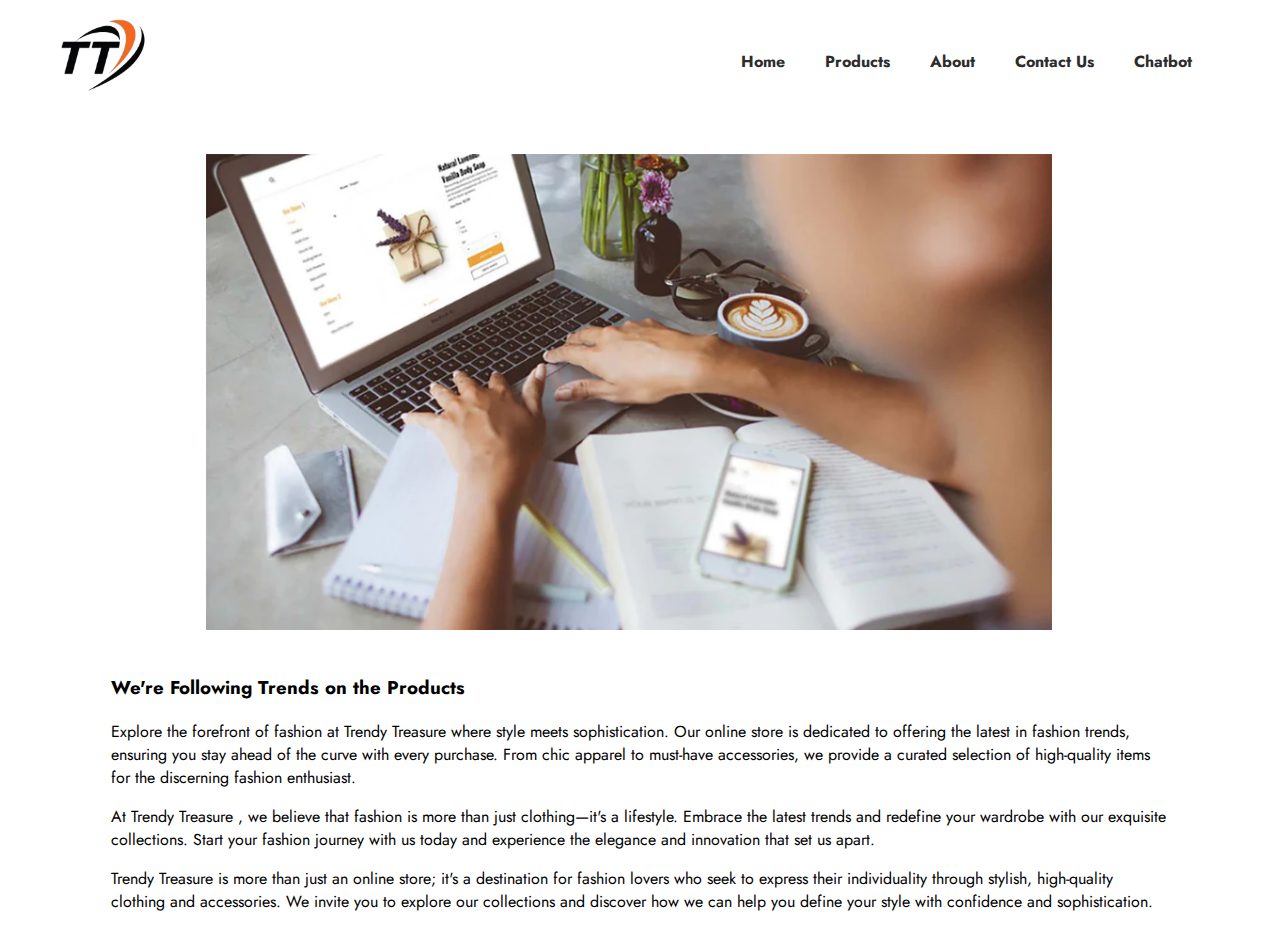
<file: about.html>
<!DOCTYPE html>
    <html lang="en">
    <head>
        <meta charset="UTF-8">
        <meta name="viewport" content="width=device-width, initial-scale=1.0">
        <title>About</title>
        <meta charset="UTF-8">
        <meta http-equiv="X-UA-Compatible" content="IE=edge">
        <meta name="viewport" content="width=device-width, initial-scale=1.0">
        <link rel="stylesheet" href="style.css">
        <title>About</title>
        
        <link rel="preconnect" href="https://fonts.googleapis.com">
        <link rel="preconnect" href="https://fonts.gstatic.com" crossorigin>
        <link href="https://fonts.googleapis.com/css2?family=Jost:ital,wght@0,100..900;1,100..900&display=swap" rel="stylesheet">
        <link rel="stylesheet" href="https://cdnjs.cloudflare.com/ajax/libs/font-awesome/6.2.1/css/all.min.css" integrity="sha512-MV7K8+y+gLIBoVD59lQIYicR65iaqukzvf/nwasF0nqhPay5w/9lJmVM2hMDcnK1OnMGCdVK+iQrJ7lzPJQd1w==" crossorigin="anonymous" referrerpolicy="no-referrer" />
        <link rel="stylesheet"
        href="https://unpkg.com/boxicons@latest/css/boxicons.min.css">
    </head>
    <body>
    
    
        <header class="head nav-bar">
            <div class="icon-bar" style="position: relative; left: 30px;">
                <a href="#" class="logo"><img src="logo.jpg" alt=""></a>
            </div>

            <div class="nav-menu" style="position: relative; right: 60px;">
                <ul class="navmenu">
                    <li><a href="index.html">Home</a></li>
                    <li><a href="product.html" target="_blank">Products</a></li>
                    <li><a href="about.html">About</a></li>
                    <li><a href="contact.html">Contact Us</a></li>
                    <li><a href="chatbot.html" target="_blank">Chatbot</a></li> 
                </ul>
            </div>
        </header>
        <div class="third-section" style="padding: 10px 40px;">
            <div class="third-left">
                <div class="text">
                    <img src="about.png" alt="img" style=" width: 80%; margin: 20px 95px;">
                    <h3>We're Following Trends on the Products</h3>
                    <p>Explore the forefront of fashion at Trendy Treasure where style meets sophistication. Our online store is dedicated to offering the latest in fashion trends, ensuring you stay ahead of the curve with every purchase. From chic apparel to must-have accessories, we provide a curated selection of high-quality items for the discerning fashion enthusiast.</p>
                   <p> At Trendy Treasure , we believe that fashion is more than just clothing—it's a lifestyle. Embrace the latest trends and redefine your wardrobe with our exquisite collections. Start your fashion journey with us today and experience the elegance and innovation that set us apart.</p>
                   <p>Trendy Treasure is more than just an online store; it's a destination for fashion lovers who seek to express their individuality through stylish, high-quality clothing and accessories. We invite you to explore our collections and discover how we can help you define your style with confidence and sophistication.</p>
                   
                </div>
            </div>
        </div>
    </body>
    </html>
</file>
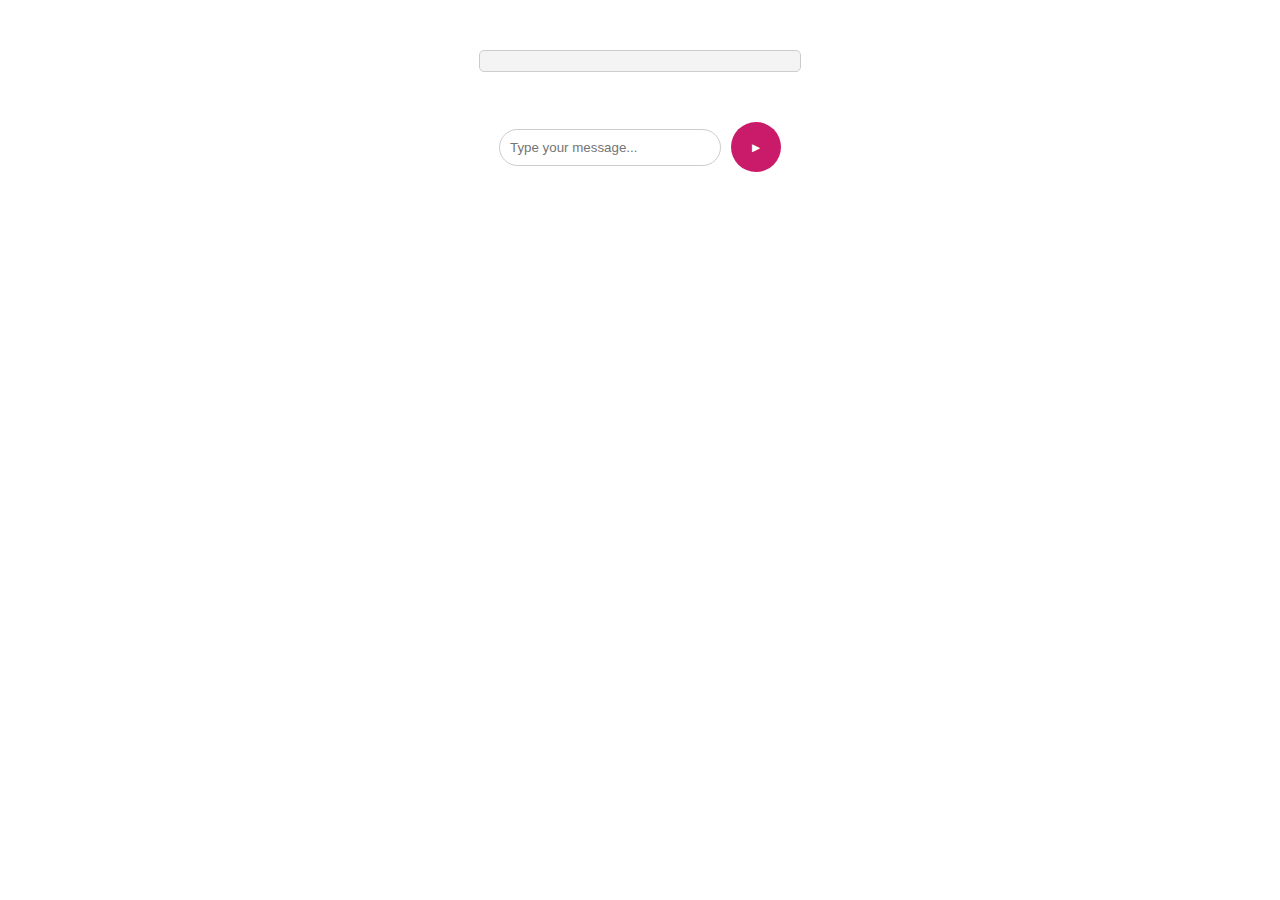
<file: chatbot.html>
<!DOCTYPE html>
<html lang="en">
<head>
    <meta charset="UTF-8">
    <meta name="viewport" content="width=device-width, initial-scale=1.0">
    <title>Chatbox</title>
    <style>
        body {
            font-family: Arial, sans-serif;
            margin: 0;
            padding: 0;
        }

        .chat-box {
            width: 300px;
            background-color: #f4f4f4;
            border: 1px solid #ccc;
            border-radius: 5px;
            margin: 50px auto; /* Center horizontally */
            padding: 10px;
            overflow-y: auto;
        }

        .message-container {
            display: flex;
            flex-direction: column;
            align-items: flex-end; /* Align messages to the end of the container */
            margin-bottom: 10px; /* Add some space between messages */
        }

        .user-message {
            background-color: #c7f4ff;
            align-self: flex-end; /* Align user messages to the end of the container */
            border-radius: 5px;
            padding: 5px 10px;
            margin: 5px 0;
        }

        .chatbot-message {
            background-color: #e1ffc7;
            align-self: flex-start; /* Align chatbot messages to the start of the container */
            border-radius: 5px;
            padding: 5px 10px;
            margin: 5px 0;
        }

        .typing-indicator {
            color: #ccc;
            font-style: italic;
            align-self: flex-start; /* Align typing animation to the right */
        }

        .input-container {
            display: flex;
            align-items: center;
            justify-content: center;
            margin-top: 20px; /* Reduced margin-top */
            text-align: center; /* Added to center the text within the input field */
        }

        .input-field {
            width: 200px;
            padding: 10px;
            border: 1px solid #ccc;
            border-radius: 30px;
            margin-right: 10px; /* Reduced the margin for better alignment */
        }

        .send-button {
            width: 50px;
            height: 50px;
            background-color: #ca1b6a;
            color: white;
            border: none;
            border-radius: 50%; /* Make the button round */
            cursor: pointer;
        }
    </style>
</head>
<body>
    <div class="chat-box" id="chatBox">
        <!-- Messages will be displayed here -->
    </div>
    <div class="input-container">
        <input type="text" id="messageInput" class="input-field" placeholder="Type your message...">
        <button onclick="sendMessage()" class="send-button">&#9658;</button>
    </div>

    <script>
        function sendMessage() {
            var messageInput = document.getElementById("messageInput");
            var messageText = messageInput.value.trim();

            if (messageText !== "") {
                var chatBox = document.getElementById("chatBox");
                var messageContainer = document.createElement("div");
                messageContainer.classList.add("message-container");

                var userMessage = document.createElement("div");
                userMessage.classList.add("message", "user-message");
                userMessage.textContent = messageText;

                var typingIndicator = document.createElement("div");
                typingIndicator.classList.add("message", "typing-indicator");
                typingIndicator.textContent = "Typing...";

                messageContainer.appendChild(userMessage);
                messageContainer.appendChild(typingIndicator);
                chatBox.appendChild(messageContainer);

                // Simulate typing delay before showing the actual response
                setTimeout(function() {
                    // Remove typing indicator
                    messageContainer.removeChild(typingIndicator);

                    var chatbotMessage = document.createElement("div");
                    chatbotMessage.classList.add("message", "chatbot-message");
                    // Replace this with your actual chatbot response
                    chatbotMessage.textContent = "This is a sample response from the chatbot.";

                    messageContainer.appendChild(chatbotMessage);

                    // Scroll to the bottom of the chat box
                    chatBox.scrollTop = chatBox.scrollHeight;
                }, 1500);

                // Clear the input field after sending the message
                messageInput.value = "";
            }
        }

        // Pressing enter key will also trigger sending the message
        document.getElementById("messageInput").addEventListener("keyup", function(event) {
            if (event.key === "Enter") {
                event.preventDefault();
                sendMessage();
            }
        });
    </script>
</body>
</html>
</file>
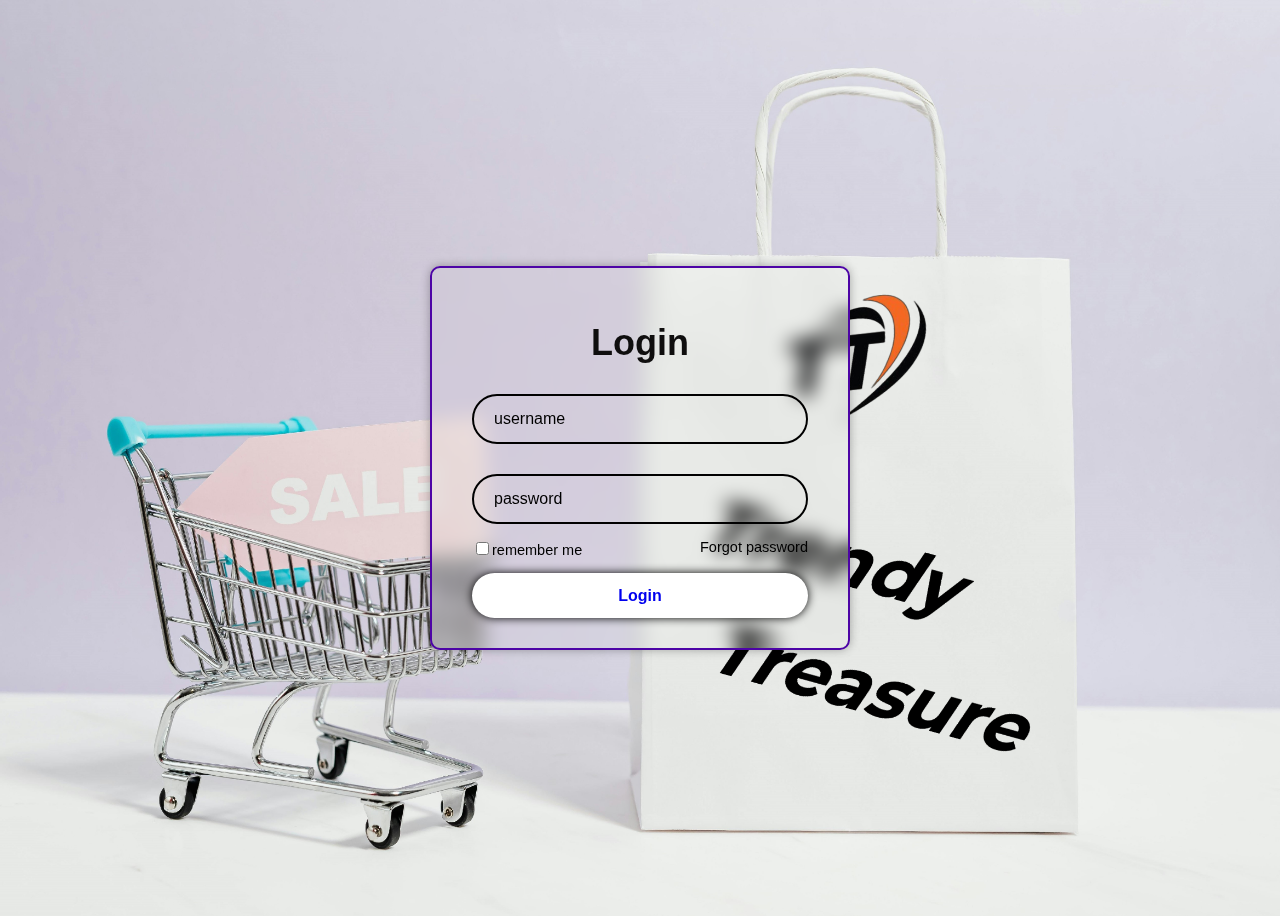
<file: login.html>
<!DOCTYPE html>
<html lang="en" class="html-01">
<head>
    <meta charset="UTF-8">
    <meta name="viewport" content="width=device-width, initial-scale=1.0">
    <title>Login</title>
    <link rel="stylesheet" href="style.css">
</head>
<body class="login-body">
    <div class="main-container">
      <form action="">
        <h1 class="login-tag"> Login</h1>
        <div class="input-box">
          <input type="text" placeholder="username"required>
          <i class='bx bxs-user-pin'></i>
        </div>

        <div class="input-box">
          <input type="password" placeholder="password"required>
          <i class='bx bxs-lock'></i>
        </div>

        <div class="forgot">
         <label>
            <input type="checkbox">remember me
          </label>
          <a href="#">Forgot password</a>
          
          
        </form>
        </div>

        <button class="button"><a href="index.html" >Login</a></button>


        
</body>
</html>
</file>
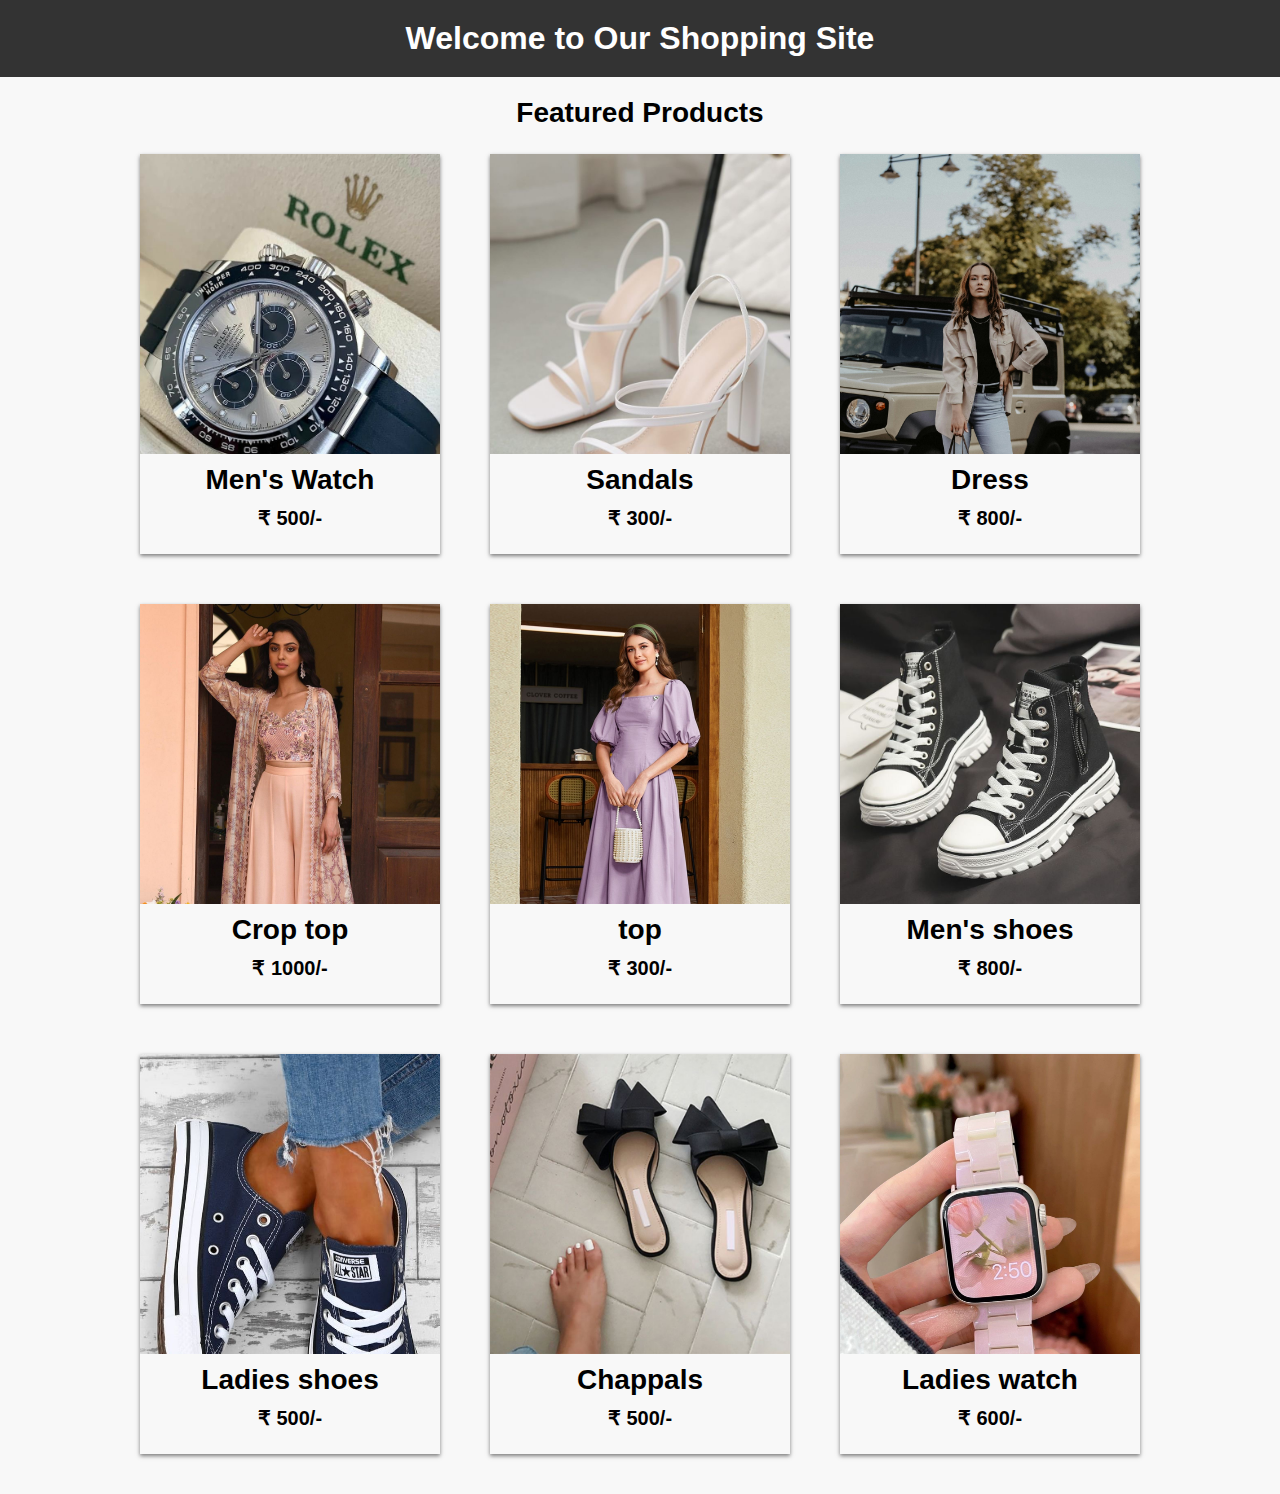
<file: product.html>
<!DOCTYPE html>
<html lang="en">

<head>
    <meta charset="UTF-8">
    <meta name="viewport" content="width=device-width, initial-scale=1.0">
    <title>Products</title>
    <style>
        /* Reset default margin and padding */
        * {
            margin: 0;
            padding: 0;
            box-sizing: border-box;
        }

        body {
            font-family: Arial, sans-serif;
            background-color: #f8f8f8;
        }

        .navbar-section {
            width: 85%;
            height: 80px;

        }

        header {
            background-color: #333;
            color: #fff;
            padding: 20px;
            text-align: center;
        }

        header nav ul {
            list-style-type: none;
        }

        header nav ul li {
            display: inline;
            margin-right: 20px;
        }

        header nav ul li a {
            color: #fff;
            text-decoration: none;
        }

        main {
            max-width: 1200px;
            margin: 20px auto;
            padding: 0 20px;
        }

        section {
            margin-bottom: 40px;
        }

        #featured-products .product {
            background-color: #fff;
            border-radius: none;
            padding: none;
            box-shadow: none;
        }





        #featured-products .product img {
            max-width: 10%;
            height: 10%;
            margin-bottom: none;
        }

        .row {
            position: relative;
            transition: all .40s;
        }

        .row .product {
            width: 100%;
            height: 70%;
            transition: all .40s;
        }

        .container {
            overflow: auto;
        }

        #featured-products .product h3 {
            margin-bottom: none;
        }

        #featured-products .product p {
            margin-bottom: none;
        }

        button {
            background-color: #333;
            color: #fff;
            padding: 10px 20px;
            border: none;
            border-radius: 5px;
            cursor: pointer;
            transition: background-color 0.3s;
        }

        button:hover {
            background-color: #555;
        }

        footer {
            background-color: #333;
            color: #fff;
            text-align: center;
            padding: 20px;
            position: fixed;
            bottom: 0;
            left: 0;
            width: 100%;
        }

        #featured-products h2 {
            text-align: center;
            font-size: 28px;
        }

        .itemsContainer {
            display: flex;
            flex-direction: row;
            gap: 50px;
            margin-top: 25px;
            justify-content: center;
            flex-wrap: wrap;
        }

        .itemsContainer .productItem {
            width: 300px;
            height: 400px;
            background-color: #f8f8f8;
            box-shadow: 0px 2px 4px rgba(0, 0, 0, 0.5);
            transition-duration: 0.2s;
        }

        .itemsContainer .productItem:hover{
            transform: translateY(-15px);
        }

        .productImage {
            width: 100%;
            height: 300px;
            overflow: hidden;
            object-fit: cover;
        }

        .productImage img {
            width: 100%;
        }

        .productDescription {
            width: 100%;
        }

        .productDescription h2 {
            width: 100%;
            text-align: center;
            padding: 10px;
        }
        .productDescription p{
            font-weight: bold;
            text-align: center;
            font-size: 20px;
        }
    </style>
</head>

<body>
    <header>
        <h1>Welcome to Our Shopping Site</h1>

    </header>

    <main>
        <section id="featured-products">
            <h2>Featured Products</h2>
            <div class="itemsContainer">
                <div class="productItem">
                    <div class="productImage">
                        <img src="p1.jpg" alt="">
                    </div>
                    <div class="productDescription">
                        <h2>Men's Watch</h2>
                        <p>&#8377 500/-</p>
                    </div>
                </div>

                <div class="productItem">
                    <div class="productImage">
                        <img src="p2.jpg" alt="">
                    </div>
                    <div class="productDescription">
                        <h2>Sandals</h2>
                        <p>&#8377 300/-</p>
                    </div>
                </div>

                <div class="productItem">
                    <div class="productImage">
                        <img src="p3.jpg" alt="">
                    </div>
                    <div class="productDescription">
                        <h2>Dress</h2>
                        <p>&#8377 800/-</p>
                    </div>
                </div>

                <div class="productItem">
                    <div class="productImage">
                        <img src="p4.jpg" alt="">
                    </div>
                    <div class="productDescription">
                        <h2>Crop top</h2>
                        <p>&#8377 1000/-</p>
                    </div>
                </div>

                <div class="productItem">
                    <div class="productImage">
                        <img src="p5.jpg" alt="">
                    </div>
                    <div class="productDescription">
                        <h2>top</h2>
                        <p>&#8377 300/-</p>
                    </div>
                </div>

                <div class="productItem">
                    <div class="productImage">
                        <img src="p6.jpg" alt="">
                    </div>
                    <div class="productDescription">
                        <h2>Men's shoes</h2>
                        <p>&#8377 800/-</p>
                    </div>
                </div>

                <div class="productItem">
                    <div class="productImage">
                        <img src="p7.jpg" alt="">
                    </div>
                    <div class="productDescription">
                        <h2>Ladies shoes</h2>
                        <p>&#8377 500/-</p>
                    </div>
                </div>

                <div class="productItem">
                    <div class="productImage">
                        <img src="p8.jpg" alt="">
                    </div>
                    <div class="productDescription">
                        <h2>Chappals</h2>
                        <p>&#8377 500/-</p>
                    </div>
                </div>

                <div class="productItem">
                    <div class="productImage">
                        <img src="p9.jpg" alt="">
                    </div>
                    <div class="productDescription">
                        <h2>Ladies watch</h2>
                        <p>&#8377 600/-</p>
                    </div>
                </div>



            </div>


            <!-- Add more product divs as needed -->
        </section>


</body>

</html>
</file>
<file: style.css>
/* Reset default margin and padding */
* {
    margin: 10;
    padding: 10;
    box-sizing: border-box;
    scroll-behavior: smooth;
    font-family: 'jost',sans-serif;
    list-style: none;
    text-decoration: none;
}

header {
    position: none;
    width: 100%;
    top: 0;
    right: 0;
    z-index: 100;
    display: flex;
    align-items: center;
    justify-content: space-between;
    padding: none;
}

.logo img {
    max-width: 150px;
    height: 100px;   
}

.icon-bar{
    display: flex;
    flex-direction: row;
    align-items: center;
    gap: 20px;
}

.navmenu {
   display: flex;
   
}
.navmenu a{
    color:#2c2c2c;
    font-size: 16px;
    text-transform: capitalize;
    padding: 10px 20px;
    font-weight: 400;
    transition: all .42s ease;
    font-weight: bold;
    /* text-align: */
}

.head .nav-menu{
    display: flex;
    flex-direction: row;
    justify-content: center;
    align-items: center;
}

.navmenu a:hover{
    color: #EE1c47 ;
}



section{
    padding: 5% 10%;
}
.main-home {
    width: 100%;
    height: 100vh;
   background-image:url(background.jpg) ;
   background-position: center;
   background-size: cover;
   display: grid;
   grid-template-columns: repeat(1, 1fr);
   align-items: center;
}
.main-text h5{
    color: #000;
    font-size: 16px;
    text-transform: capitalize;
    font-weight: 500;
}
.main-text h1{
    color: #000;
    font-size: 65px;
    text-transform: capitalize;
    line-height: 1.1;
    font-weight: 600;
    margin: 6px 0 10px ;
}
.main-text p{
    color: #333c56;
    font-size: 20px;
    font-style: italic;
    margin-bottom: 20px;
}
.main-btn{
    display: inline-block;
    color: #111;
    font-size:16px;
    font-weight: 500;
    text-transform: capitalize;
    border: 2px solid #111;
    padding: 12px 25px;
    transition: all .42s ease;
}
.main-btn:hover{
   background-color: #000;
   color: #fff;
}
.main-btn i{
    vertical-align:middle ;
}
.down-arrow{
    position: absolute;
    top: 85%;
    right: 11%;
}
.down i{
    font-size: 30px;
    color: #2c2c2c;
    border: 2px solid#2c2c2c;
    border-radius: 50px;
    padding: 12px 12px;
}
.down i:hover{
    background-color: #2c2c2c;
    color: #fff;
    transition: all .42s ease;
}
header.sticky{
    background: #fff;
    padding:20px 10%;
    box-shadow: 0px 0px 10px rgb(0 0 0 / 10%);
}
.center-text h2{
    color: #111;
    font-size: 28px;
    text-transform: capitalize;
    text-align: center;
    margin-bottom: 30px;
}
.Products{
    display: grid;
    grid-template-columns: repeat(auto-fit, minmax(260px, auto));
    gap: 2rem;
}
.row{
    position: relative;
    transition: all .40s;
}
.row img{
    width: 100%;
    height: 70%;
    transition: all .40s;
}
.row img:hover{
    transform: scale(0.9);
}
.product-text h5{
    position: absolute;
    top: 13px;
    left: 13px;
    color: #fff;
    font-size: 12px;
    font-weight: 500;
    text-transform: uppercase;
    background-color: #27b737;
    border-radius: 2px;
}
.heart-icon{
    position: absolute;
    right: 0;
    font-size: 20px;
}
.heart-icon:hover{
    color: #EE1c47;
}
.rating i{
    color: #FF8C00;
    font-size: 18px;
}
.price h4{
    color: #111;
    font-size: 16px;
    text-transform: capitalize;
    font-weight: 400;
}
.price p{
color: #151515;
font-size: 14px;
font-weight: 600;
}
.Client-Reviews{
    background-color: #fff
}
.Reviews{
    text-align: center;
}
.Reviews h3{
    color: #111;
    font-size: 25px;
    text-transform: capitalize;
    text-align: center;
    font-weight: 700;
}

.Reviews img{
    width: 40%;
    height: 40%;
}
.Reviews p{
    color: #0e0c0c;
    font-size: 16px;
    font-weight: 400;
    line-height: 25px;
    margin-bottom: 10px;
}
.Reviews h2{
    font-size:22px;
    color: #000;
    font-weight: 400;
    text-transform: capitalize;
    margin-bottom: 2px;
}
/* update-section-css */
.up-center-text h2{
    text-align: center;
    color: #111;
    font-size: 25px;
    text-transform: capitalize;
    font-weight: 700;
    margin-bottom: 30px;
}
.cart img{
    width: 200px;
    height: auto;
    border-radius: 5px;
}
.update-cart{
   display: grid;
   grid-template-columns: repeat(auto-fit, minmax(380px, auto)); 
   gap: 1rem;
}
.cart h5{
    color: #636872;
    font-size: 14px;
    text-transform: capitalize;
    font-weight: 500;
}
.cart h4{
    color: #111;
    font-size: 18px;
    font-weight: 600;
}
.cart p{
    color: #707070;
    font-size: 15px;
    max-width: 380px;
    line-height: 25px;
    margin-bottom: 12px;
}
.cart h6{
    color: #151515;
    font-size: 14px;
    font-weight: 500;
}
.contact{
    background-color: #000;
}
.contact-info{
    display: grid;
    grid-template-columns: repeat(auto-fit, minmax(160px, auto));
    gap: 3rem;
}
.first-info img{
    width: 140px;
    height: auto;
}
.contact-info h4{
    color: #fff;
    font-size: 14px;
    text-transform: uppercase;
    margin-bottom: 10px;
}
.contact-info p{
    color: #585555;
    font-size: 14px;
    font-weight: 400;
    text-transform: capitalize;
    line-height: 1.5;
    margin-bottom: 10px;
    cursor: pointer;
    transition: all .42s;
}
.contact-info p:hover{
    color: #EE1c47;
}
.social-icon i{
    color: #464545;
    margin-right: 10px;
    font-size: 20px;
    transition: all .42s;
}
.social-icon i:hover{
    transform: scale(1.3);
}
.end-text{
    background-color: #edfff1;
    text-align: center;
    padding: 20px;
}
.end-text p{
    color: #111;
    text-transform: capitalize;
}
.slider{
    height: 550px;
    width: 100vw;
    padding: 0;
    overflow: hidden;
    display: flex;
    flex: row;
}
.slide{
    object-fit: cover;
}
#slide1{
    animation: slideshow 10s infinite;
    animation-delay: 5s;
}
.slide img{
    width: 100vw;
}

@keyframes slideshow {
    0%{
        margin-left: 0px;
    }
    20%{
        margin-left: -100%;
    }
    25%{
        margin-left: -100%;
    }
    45%{
        margin-left: -200%;
    }
    50%{
        margin-left: -200%;
    }
    70%{
        margin-left: -300%;
    }
    75%{
        margin-left: -300%;
    }
    95%{
        margin-left: -400%;
    }
    99%{
        margin-left: -400%;
    }
    100%{
        margin-left: -400%;
    }
}


/* Responsive-css*/
@media(max-width:890px){
    header{
        padding: 20px 3%;
        transition: .4s;
    }
}
@media(max-width:690px){
    .main-text h1{
        font-size: 50px;
        transition: .4s;
    }
    .main-text p{
        font-size: 18px;
        transition: .4s;
    }
    .main-btn{
        padding: 10px 20px;
        transition: .4s;
    }
}
@media(max-width:750px){
    .navmenu{
        position: absolute;
        top: 100%;
        right:-100%;
        width: 300px;
        height: 130vh;
        background: #edfff1;
        display: flex;
        flex-direction: column;
        align-items: center;
        padding: 120px 30px;
        transition: all .42s;
    }
    .navmenu a{
        display: block;
        margin: 18px 0;
    }
    .navmenu.open{
        right: 0;
    }
}



.login-body {
    display: flex;
    justify-content: center;
    align-items: center;
    min-height: 100vh;
    background: url(background-login.png) no-repeat;
    background-size: cover;
    background-position: center;
}

.main-container {
    width: 420px;
    background-color: transparent;
    border: 2px solid rgb(77, 4, 166);
    backdrop-filter: blur(10px);
    box-shadow: 0 0 10px rgb(0, 0, 0, .3);
    color: rgb(3, 3, 3); 
    border-radius: 10px; 
    padding: 30px 40px; 
}

.button-login-main {
    width: 70px;
    height: 30px;
    border: solid  #e8e8ef(43, 2, 104) ;
    font-weight: bold;
    border-radius: 25px;
    color: rgb(9, 9, 9);
    background-color: rgb(235, 235, 237);
    margin-left: 50px;
    margin-right: 20px;
}

.con-01:hover{
    color: #EE1c47;
    cursor: pointer;
}
.main-container h1 {
    font-size: 36px;
    text-align: center;
    color: #0f0e0e;
}

.main-container .input-box {
    width: 100%;
    height: 50px;
    margin: 30px 0;
}

.input-box input {
    width: 100%;
    height: 100%;
    background: transparent;
    border: none;
    outline: none;
    border: 2px solid black;
    border-radius: 40px;
    font-size: 16px;
    color: white;
    padding: 20px 45px 20px 20px;
}

.input-box input::placeholder {
    color: black;
}

.input-box i {
    position: absolute;
    right: 20px;
    top: 50%;
    transform: translateY(-50%);
    font-size: 20px;
}

.main-container .forgot {
    display: flex;
    justify-content: space-between;
    font-size: 14.5px;
    margin: -15px 0 15px;
}

.forgot label input {
    accent-color: black;
    margin-right: 3px;
}

.forgot a {
    color: black;
    text-decoration: none;
}

.forgot a:hover {
    text-decoration: underline;
}

.main-container .button {
    width: 100%;
    height: 45px;
    background: white;
    border: none;
    outline: none;
    border-radius: 40px;
    box-shadow: 0 0 10px black;
    cursor: pointer;
    font-size: 16px;
    color: black;
    font-weight: 600;   
}

.main-container .register-link {
    font-size: 14.5px;
    text-align: center;
    margin: 20px 0 15px;
}

.register-link p a {
    color: black;
    text-decoration: none;
    font-weight: 600;
}

.register-link p a:hover {
    text-decoration: underline;
}
.register-link {
    color: black;
}
.forgot {
    color: black;
}














.contact-page {
    min-height: 100vh;
    background: url(contact.jpg);
    background-size: cover;
    background-position: center;
    padding: 50px;
    text-align: center;
    
}

.container-page{
    max-width: 800px;
    margin: 0 auto;
}
.container-page h2 {
    font-size: 36px;
    margin-bottom: 40px;
    color: #333;
}

.contact-wrapper-page {
    display: grid;
    grid-template-columns: repeat(2,1fr);
    grid-gap: 30px;
}

.contact-form {
    text-align: left;
}

.contact-form h3 {
    font-size: 24px;
    margin-bottom: 20px;
    color: #333;
}

.form-group {
    margin-bottom: 20px;
}

input,textarea {
    padding: 12px;
    border-radius: 8px;
    border: none;
    background-color: #f8f9fa;
    color: #333;
    
}

input:focus,
textarea:focus{
    outline: none;
    box-shadow: 0 0 8px #bbb;
}

button{
    height: 50px;
    width: 120px;
    border-radius: 25px;
    border-style: solid;
    font-weight: bold;
    cursor: pointer;
}


button:hover{
    background-color: #b8b9b8;
}


.contact-info {
    text-align: left;
    margin-left: 100px;
}
.contact-info h3 {
    text-align: top;
    font-size: 24px;
    margin-bottom: 20px;
    color: #333;

}

.contact-info p {
    text-align: right;
    margin-bottom: 10px;
    color: #555;
    display: flex;
    font-size: 18   px;
}

.contact-info i{
    text-align: right;
    color: #bbb;
    margin-right: 10px;
}

.about-info {
    header {
        position: none;
        width: 100%;
        top: 0;
        right: 0;
        z-index: 100;
        display: flex;
        align-items: center;
        justify-content: space-between;
        padding: none;
    
    }
    .logo img {
        max-width: 150px;
        height: 100px;
        display: flex;
        align-items: center;
        justify-content: center;

    }
    
    .navmenu {
        width: 100%;
       display: flex;
    }
    .navmenu a{
        color:#2c2c2c;
        font-size: 16px;
        text-transform: capitalize;
        padding: 10px 20px;
        font-weight: 400;
        transition: all .42s ease;
        font-weight: bold;
        /* text-align: */
    }

    .nav-bar{
        width: 100%;
        display: flex;
        justify-content: space-evenly;
        align-items: center;
    }
    
    .head .nav-menu{
        width: 100%;
        margin-left: 50px;
        display: flex;
        flex-direction: row;
        justify-content: center;
        align-items: center;
    }
    
    .navmenu a:hover{
        color: #EE1c47 ;
    }
    

}

.third-section{
    width: 90%;
    margin: 10px auto;

}
</file>
